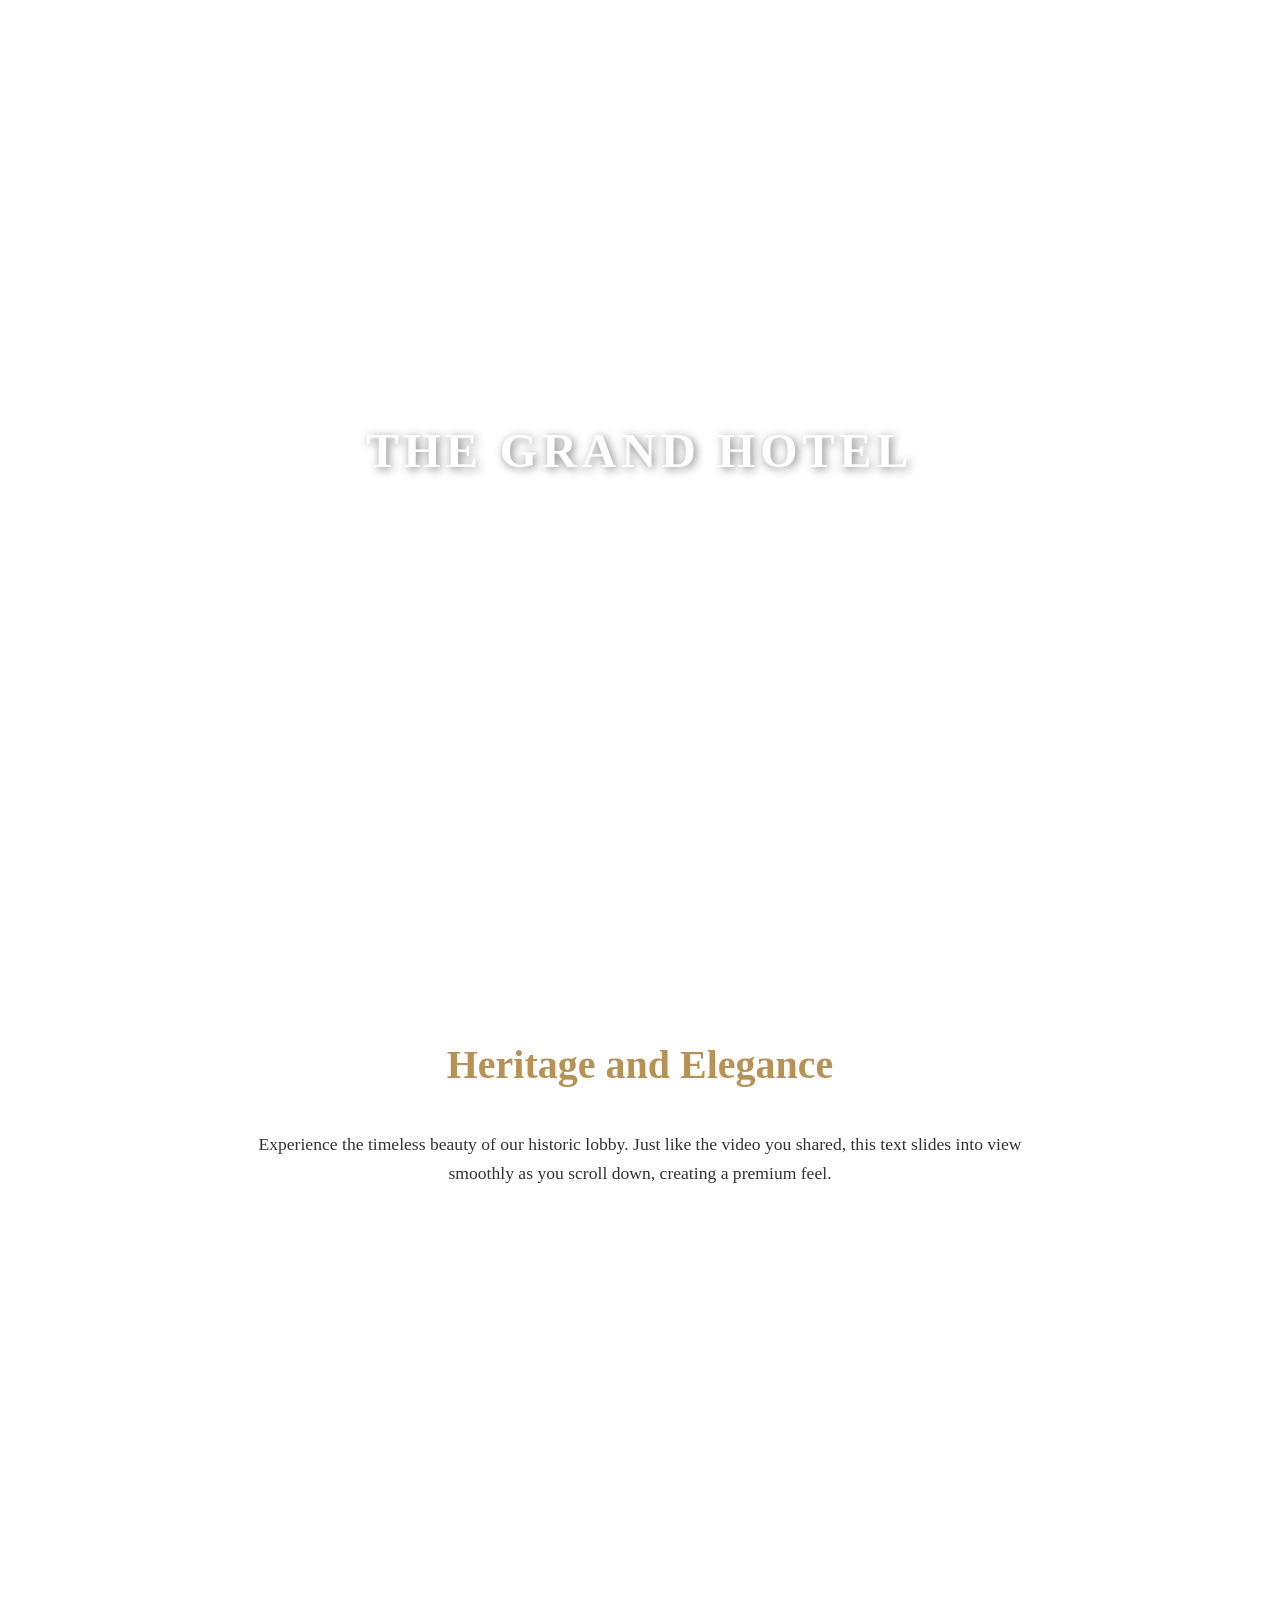
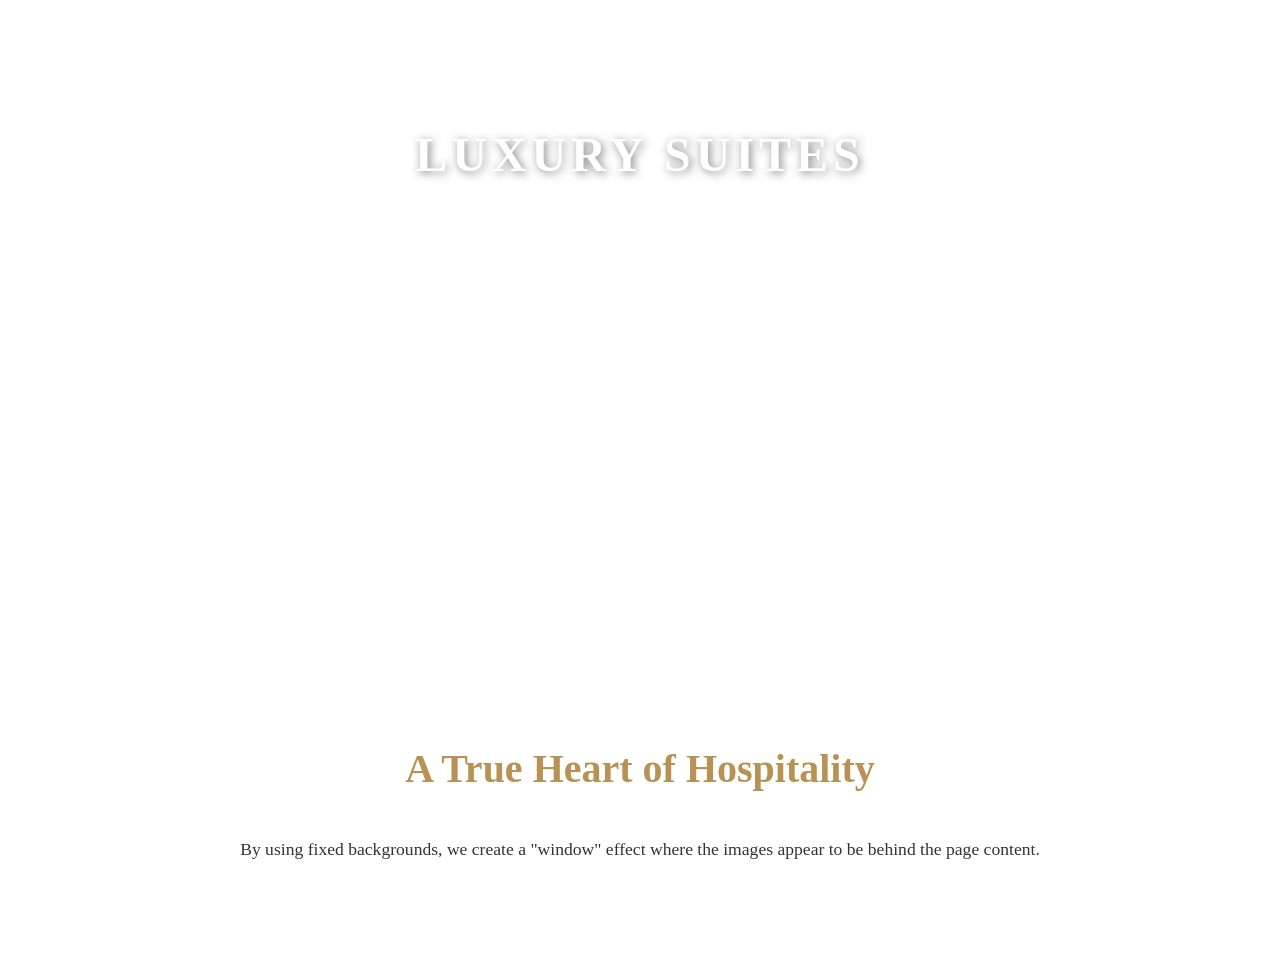
<file: USER/PHP/index.html>
<!DOCTYPE html>
<html lang="en">
<head>
    <meta charset="UTF-8">
    <meta name="viewport" content="width=device-width, initial-scale=1.0">
    <title>Luxury Scroll Effect</title>
    <style>
        body, html {
            margin: 0;
            padding: 0;
            font-family: 'Georgia', serif;
            color: #333;
            scroll-behavior: smooth;
        }

        /* 1. FIXED BACKGROUND EFFECT (The "Curtain" Reveal) */
        .parallax-section {
            height: 100vh;
            background-attachment: fixed; /* This is the key for the fixed effect */
            background-position: center;
            background-repeat: no-repeat;
            background-size: cover;
            display: flex;
            align-items: center;
            justify-content: center;
        }

        .bg-1 { background-image: url('https://images.unsplash.com/photo-1542314831-068cd1dbfeeb?auto=format&fit=crop&w=1920&q=80'); }
        .bg-2 { background-image: url('https://images.unsplash.com/photo-1566073771259-6a8506099945?auto=format&fit=crop&w=1920&q=80'); }

        .title-overlay {
            color: white;
            font-size: 3rem;
            text-shadow: 2px 2px 10px rgba(0,0,0,0.5);
            text-transform: uppercase;
            letter-spacing: 5px;
        }

        /* 2. CONTENT SECTIONS (The white slides) */
        .content-section {
            padding: 100px 20px;
            background: white;
            text-align: center;
            max-width: 800px;
            margin: 0 auto;
            line-height: 1.6;
        }

        /* 3. SCROLL REVEAL ANIMATIONS */
        .reveal {
            opacity: 0;
            transform: translateY(30px);
            transition: all 1s ease-out;
        }

        .reveal.active {
            opacity: 1;
            transform: translateY(0);
        }

        h2 { font-size: 2.5rem; color: #b89255; } /* Gold-ish hotel color */
        p { font-size: 1.1rem; }
    </style>
</head>
<body>

    <div class="parallax-section bg-1">
        <h1 class="title-overlay">The Grand Hotel</h1>
    </div>

    <div class="content-section">
        <div class="reveal">
            <h2>Heritage and Elegance</h2>
            <p>Experience the timeless beauty of our historic lobby. Just like the video you shared, this text slides into view smoothly as you scroll down, creating a premium feel.</p>
        </div>
    </div>

    <div class="parallax-section bg-2">
        <h1 class="title-overlay">Luxury Suites</h1>
    </div>

    <div class="content-section">
        <div class="reveal">
            <h2>A True Heart of Hospitality</h2>
            <p>By using fixed backgrounds, we create a "window" effect where the images appear to be behind the page content.</p>
        </div>
    </div>

    <script>
        // JAVASCRIPT FOR SCROLL REVEAL
        const observerOptions = {
            threshold: 0.2 // Trigger when 20% of the element is visible
        };

        const observer = new IntersectionObserver((entries) => {
            entries.forEach(entry => {
                if (entry.isIntersecting) {
                    entry.target.classList.add('active');
                }
            });
        }, observerOptions);

        // Apply observer to all elements with the "reveal" class
        document.querySelectorAll('.reveal').forEach((el) => observer.observe(el));
    </script>

</body>
</html>
</file>
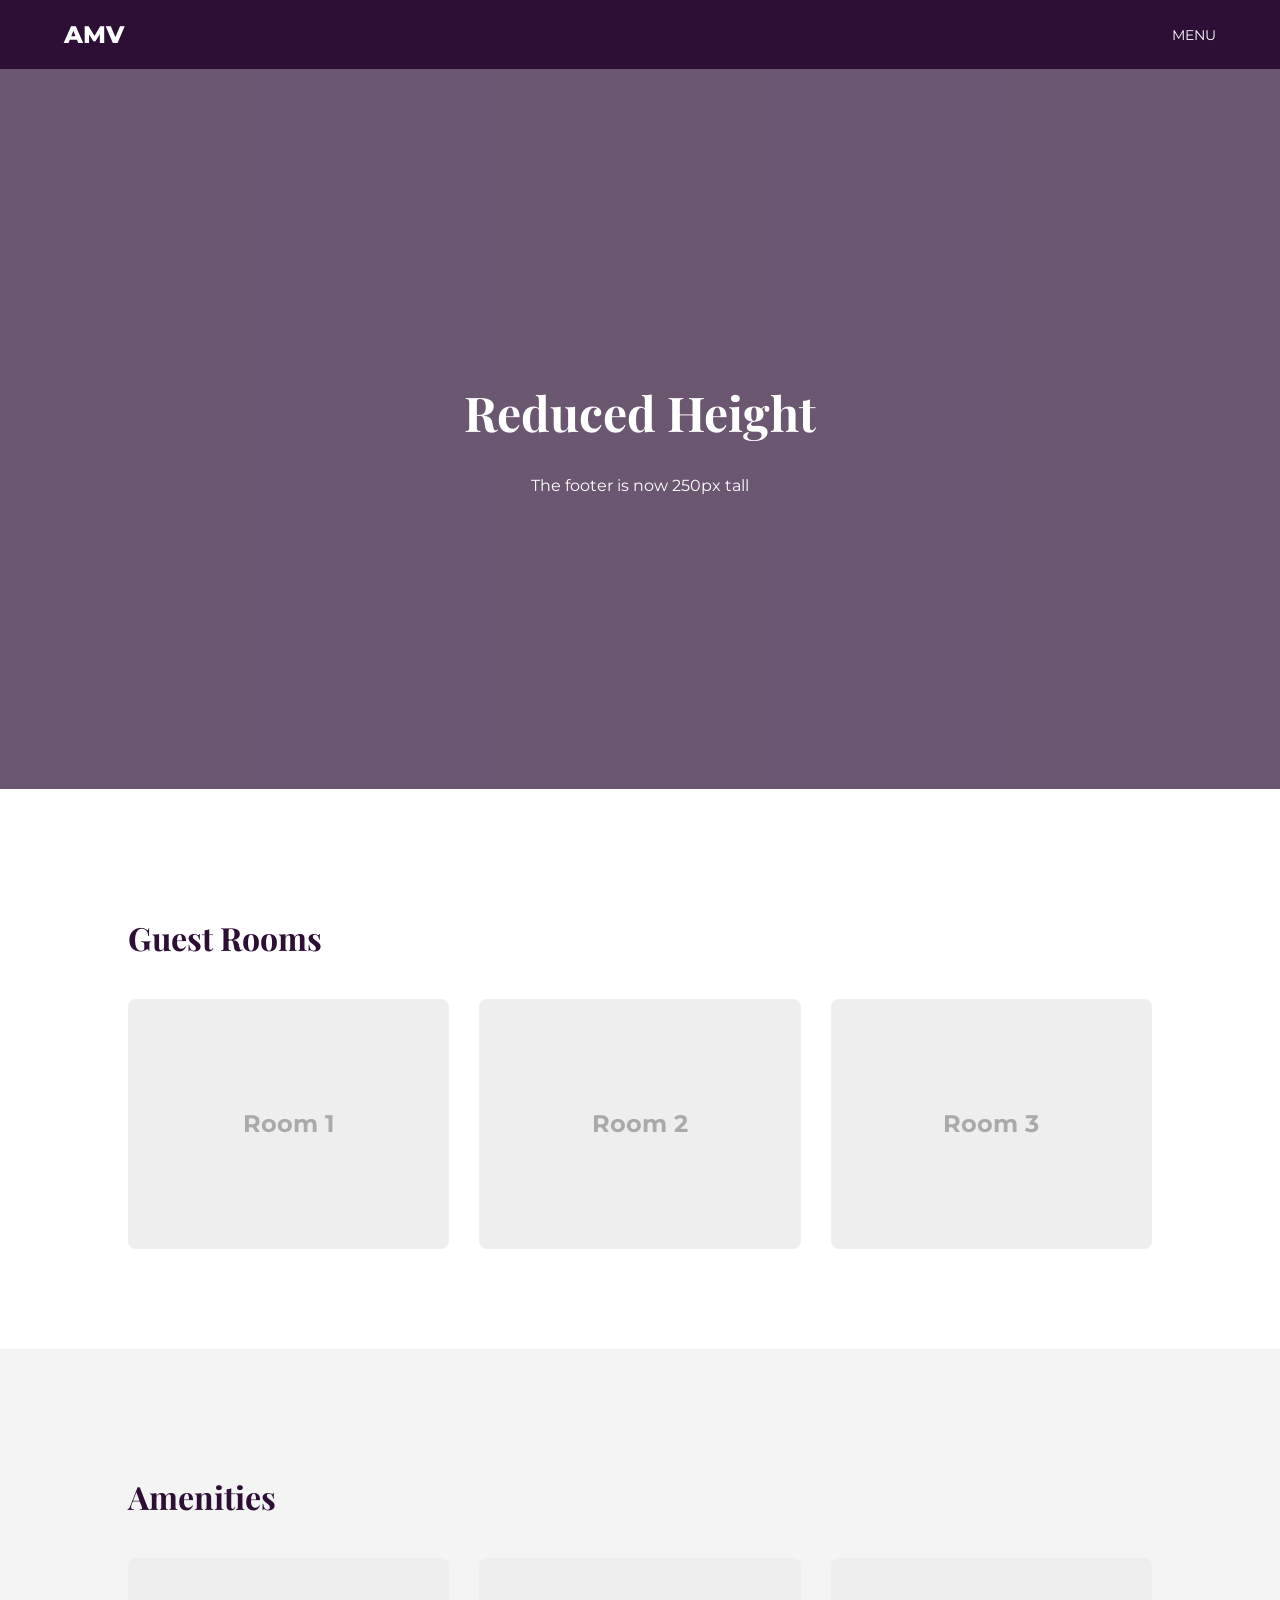
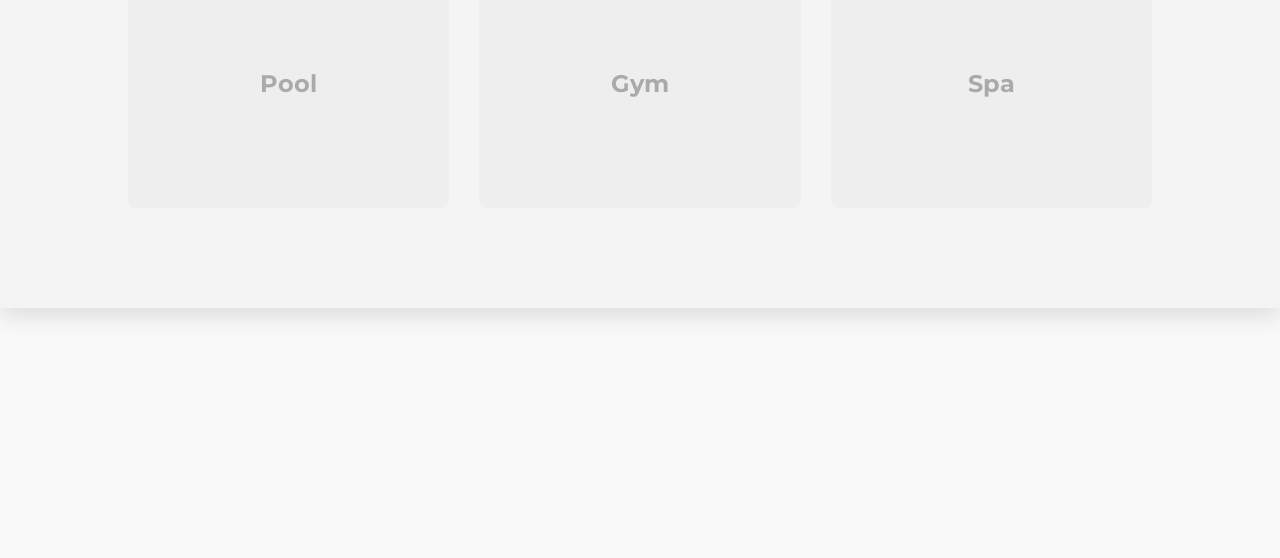
<file: USER/PHP/sample_footer.html>
<!DOCTYPE html>
<html lang="en">
<head>
    <meta charset="UTF-8">
    <meta name="viewport" content="width=device-width, initial-scale=1.0">
    <title>AMV Footer (Reduced Height)</title>
    
    <link href="https://fonts.googleapis.com/css2?family=Montserrat:wght@400;500;600;700;800&family=Playfair+Display:ital,wght@0,400;0,600;1,400&display=swap" rel="stylesheet">
    <link rel="stylesheet" href="https://cdnjs.cloudflare.com/ajax/libs/font-awesome/6.4.0/css/all.min.css">

    <style>
        /* --- RESET --- */
        body { margin: 0; padding: 0; font-family: 'Montserrat', sans-serif; background-color: #f9f9f9; color: #333; }
        
        /* --- HEADER --- */
        header { background-color: #2D0F35; padding: 20px 5%; display: flex; justify-content: space-between; align-items: center; color: white; position: relative; z-index: 20;}

        /* --- CONTENT WRAPPER --- */
        .page-content-wrapper {
            background-color: #fff;
            position: relative;
            z-index: 10; 
            
            /* 🔴 UPDATED: Reduced from 400px to 250px */
            margin-bottom: 250px; 
            
            box-shadow: 0 10px 20px rgba(0,0,0,0.1); 
        }

        /* Hero & Sections */
        .hero {
            height: 80vh;
            background-image: linear-gradient(rgba(45,15,53,0.7), rgba(45,15,53,0.7)), url('https://placehold.co/1920x1080/4a4a4a/FFF?text=AMV+Hotel');
            background-size: cover; background-position: center; display: flex; align-items: center; justify-content: center; color: white; text-align: center;
        }

        .section { padding: 100px 10%; }
        .grid { display: grid; grid-template-columns: repeat(auto-fit, minmax(300px, 1fr)); gap: 30px; margin-top: 40px; }
        .card { height: 250px; background: #eee; border-radius: 8px; display: flex; align-items: center; justify-content: center; font-weight: bold; color: #aaa; font-size: 1.5rem; }


        /* ========================================= */
        /* FOOTER STYLES                             */
        /* ========================================= */
        .footer-white-section {
            background-color: #ffffff;
            color: #2D0F35;
            position: fixed; 
            bottom: 0;
            left: 0;
            width: 100%;
            
            /* 🔴 UPDATED: Reduced height to 250px */
            height: 250px; 
            
            z-index: 1; 
            display: flex;
            flex-direction: column; 
            box-sizing: border-box;
        }

        .footer-content-area {
            /* 🔴 UPDATED: Reduced padding to fit smaller height */
            padding: 20px 5%; 
            flex-grow: 1; 
            display: flex;
            align-items: center;
            justify-content: center;
        }

        .footer-violet-bar {
            background-color: #2D0F35;
            color: #b0a1b5;
            padding: 15px 5%;
            text-align: center;
            font-size: 0.85rem;
            width: 100%;
            box-sizing: border-box;
        }

        .footer-grid-container {
            width: 100%;
            max-width: 1200px;
            margin: 0 auto;
            display: grid;
            grid-template-columns: 1.5fr 1fr 0.5fr; 
            gap: 40px;
            align-items: center; 
        }

        .footer-tagline-text {
            font-family: 'Montserrat', sans-serif;
            font-size: 1.1rem;
            line-height: 1.6;
            color: #2D0F35;
            font-weight: 500;
            font-style: italic;
            margin: 0;
        }

        .contact-list { display: flex; flex-direction: column; gap: 10px; } /* Reduced gap slightly */
        .contact-item { display: flex; align-items: center; gap: 12px; font-size: 0.95rem; font-weight: 500; color: #555; text-decoration: none; transition: 0.3s; }
        .contact-item i { color: #D4AF37; width: 20px; text-align: center; font-size: 1.1rem; }
        .contact-item:hover { color: #D4AF37; transform: translateX(5px); }

        .action-buttons-col {
            display: flex;
            justify-content: flex-end;
        }

        .btn-icon-msg {
            width: 65px; height: 65px; border-radius: 50%;
            background-color: #2D0F35; color: #D4AF37;
            border: none; font-size: 1.5rem; cursor: pointer;
            display: flex; align-items: center; justify-content: center;
            box-shadow: 0 8px 20px rgba(45, 15, 53, 0.3);
            transition: all 0.3s ease;
        }
        .btn-icon-msg:hover {
            transform: translateY(-5px) scale(1.05);
            background-color: #D4AF37; color: #2D0F35;
            box-shadow: 0 12px 25px rgba(212, 175, 55, 0.4);
        }

        /* ========================================= */
        /* FIXED CHAT BUBBLE                         */
        /* ========================================= */

        .chat-bubble-container {
            position: fixed; 
            bottom: 100px; 
            right: 5%; 
            z-index: 9999; 

            width: 320px;
            background-color: #fff;
            border-radius: 12px;
            box-shadow: 0 10px 40px rgba(0,0,0,0.2);
            padding: 20px;
            border: 1px solid #f0f0f0;
            
            opacity: 0;
            visibility: hidden;
            transform: translateY(20px) scale(0.95);
            transition: all 0.3s cubic-bezier(0.175, 0.885, 0.32, 1.275);
        }

        @media (min-width: 1300px) {
            .chat-bubble-container {
                right: calc((100% - 1200px) / 2); 
            }
        }

        .chat-bubble-container.active {
            opacity: 1;
            visibility: visible;
            transform: translateY(0) scale(1);
        }

        .bubble-header { font-family: 'Playfair Display', serif; font-size: 1.2rem; color: #2D0F35; margin-bottom: 5px; font-weight: 700; }
        .bubble-sub { font-size: 0.8rem; color: #777; margin-bottom: 15px; display: block; }
        
        .chat-input {
            width: 100%; padding: 10px; margin-bottom: 10px; border: 1px solid #eee; border-radius: 4px;
            font-family: 'Montserrat', sans-serif; font-size: 0.85rem; box-sizing: border-box; background: #fcfcfc;
        }
        .chat-input:focus { outline: none; border-color: #D4AF37; background: #fff; }

        .chat-textarea { 
            min-height: 80px;
            height: auto;
            resize: none;
            overflow-y: hidden;
        }

        .btn-chat-send {
            width: 100%; background-color: #D4AF37; color: white; border: none; padding: 10px;
            border-radius: 4px; font-weight: 700; cursor: pointer; font-size: 0.85rem; text-transform: uppercase; transition: 0.2s;
        }
        .btn-chat-send:hover { background-color: #B59325; }

        .close-bubble { position: absolute; top: 15px; right: 15px; cursor: pointer; color: #ccc; }
        .close-bubble:hover { color: #2D0F35; }

        @media (max-width: 900px) {
            .page-content-wrapper { margin-bottom: 700px; } 
            .footer-white-section { height: 700px; position: absolute; }
            .footer-grid-container { grid-template-columns: 1fr; text-align: center; gap: 30px; }
            .contact-item { justify-content: center; }
            .action-buttons-col { justify-content: center; }
            
            .chat-bubble-container { 
                right: 50%; bottom: 85px; transform: translateX(50%) translateY(20px) scale(0.95); 
            }
            .chat-bubble-container.active { transform: translateX(50%) translateY(0) scale(1); }
        }
    </style>
</head>
<body>

    <header>
        <div style="font-weight: 800; font-size: 1.5rem;">AMV</div>
        <div style="font-size: 0.9rem;">MENU</div>
    </header>

    <div class="page-content-wrapper">
        <div class="hero">
            <div>
                <h1 style="font-size: 3rem; font-family: 'Playfair Display', serif;">Reduced Height</h1>
                <p>The footer is now 250px tall</p>
            </div>
        </div>

        <section class="section">
            <h2 style="font-family:'Playfair Display', serif; font-size:2rem; color:#2D0F35; margin-bottom:20px;">Guest Rooms</h2>
            <div class="grid">
                <div class="card">Room 1</div>
                <div class="card">Room 2</div>
                <div class="card">Room 3</div>
            </div>
        </section>

        <section class="section" style="background-color: #f4f4f4;">
            <h2 style="font-family:'Playfair Display', serif; font-size:2rem; color:#2D0F35; margin-bottom:20px;">Amenities</h2>
            <div class="grid">
                <div class="card">Pool</div>
                <div class="card">Gym</div>
                <div class="card">Spa</div>
            </div>
        </section>
    </div> 

    <footer class="footer-white-section">
        <div class="footer-content-area">
            <div class="footer-grid-container">
                <div>
                    <p class="footer-tagline-text">
                        "Come experience the difference at AMV Hotel - your sophisticated home in the heart of Mamburao."
                    </p>
                </div>
                <div class="contact-list">
                    <a href="tel:+63945343455" class="contact-item">
                        <i class="fas fa-phone-alt"></i> <span>+63 945 343 455</span>
                    </a>
                    <a href="mailto:info@amvhotel.com" class="contact-item">
                        <i class="fas fa-envelope"></i> <span>info@amvhotel.com</span>
                    </a>
                    <a href="https://facebook.com" target="_blank" class="contact-item">
                        <i class="fab fa-facebook-f"></i> <span>AMV Hotel Official</span>
                    </a>
                </div>
                <div class="action-buttons-col">
                    <button class="btn-icon-msg" onclick="toggleChat()" title="Message Admin">
                        <i class="fas fa-comment-dots"></i>
                    </button>
                </div>
            </div>
        </div>
        <div class="footer-violet-bar">
            © 2025 AMV Hotel. All rights reserved.
        </div>
    </footer>

    <div id="chatBubble" class="chat-bubble-container">
        <span class="close-bubble" onclick="toggleChat()"><i class="fas fa-times"></i></span>
        
        <div class="bubble-header">Message Admin</div>
        <span class="bubble-sub">We usually reply within 1 hour.</span>

        <form onsubmit="event.preventDefault(); alert('Message sent!'); toggleChat();">
            <input type="email" class="chat-input" placeholder="Your Email" required>
            <textarea id="msgArea" class="chat-input chat-textarea" placeholder="How can we help?" required></textarea>
            <button type="submit" class="btn-chat-send">Send</button>
        </form>
    </div>

    <script>
        function toggleChat() {
            var bubble = document.getElementById("chatBubble");
            bubble.classList.toggle("active");
        }

        document.addEventListener('click', function(event) {
            var bubble = document.getElementById("chatBubble");
            var btn = document.querySelector('.btn-icon-msg');
            
            if (!bubble.contains(event.target) && !btn.contains(event.target)) {
                bubble.classList.remove("active");
            }
        });

        // Auto Expand Textarea
        const textArea = document.getElementById('msgArea');
        textArea.addEventListener('input', function() {
            this.style.height = 'auto'; 
            this.style.height = (this.scrollHeight) + 'px';
        });
    </script>

</body>
</html>
</file>
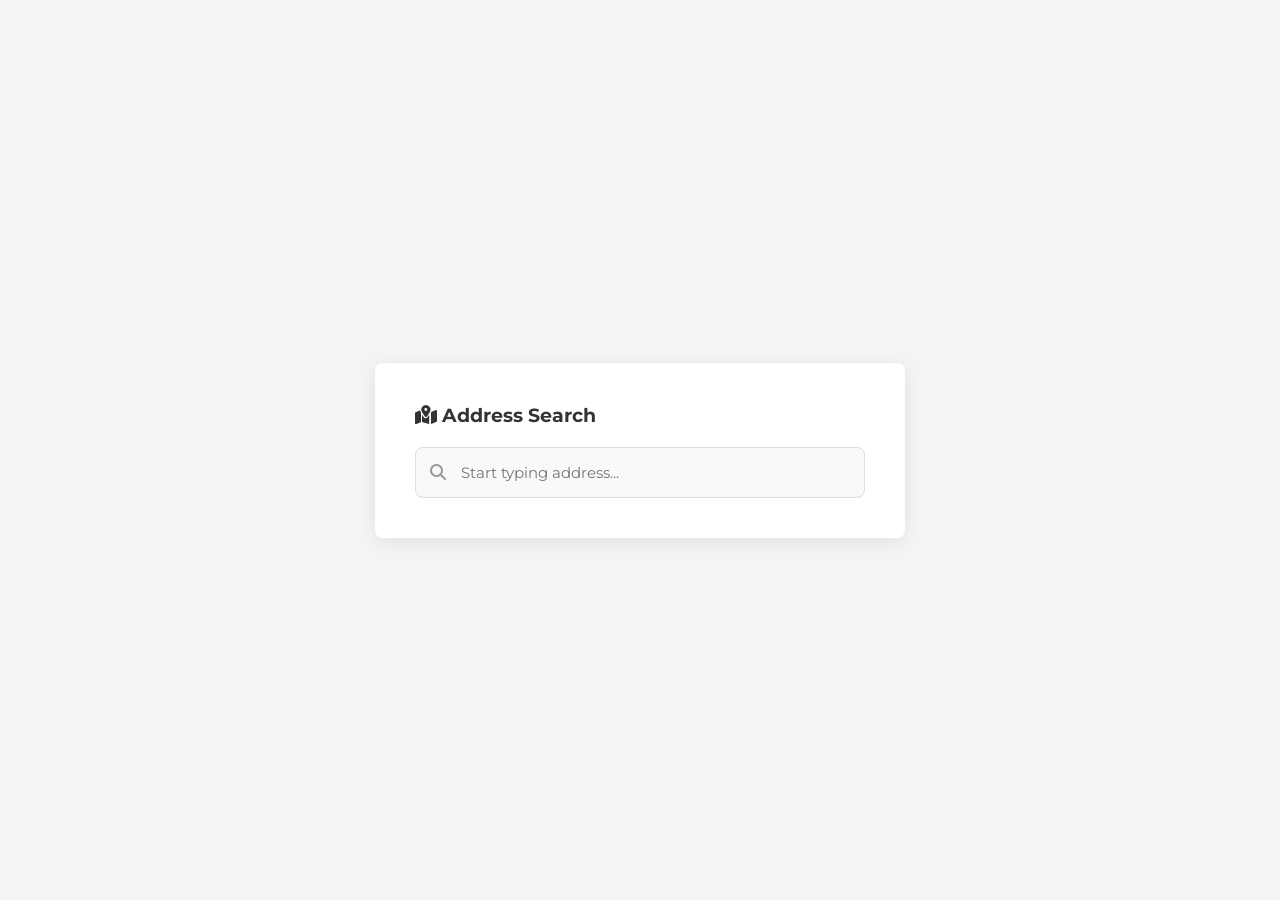
<file: USER/PHP/test.html>
<!DOCTYPE html>
<html lang="en">
<head>
    <meta charset="UTF-8">
    <meta name="viewport" content="width=device-width, initial-scale=1.0">
    <title>Single Field Address Search</title>
    <link href="https://fonts.googleapis.com/css2?family=Montserrat:wght@400;500;600;700&display=swap" rel="stylesheet">
    <link rel="stylesheet" href="https://cdnjs.cloudflare.com/ajax/libs/font-awesome/6.5.0/css/all.min.css">
    <style>
        body {
            font-family: 'Montserrat', sans-serif;
            background-color: #f4f4f4;
            display: flex;
            justify-content: center;
            align-items: center;
            height: 100vh;
            margin: 0;
        }

        .container {
            background: white;
            padding: 40px;
            border-radius: 8px;
            box-shadow: 0 4px 20px rgba(0,0,0,0.08);
            width: 450px;
            max-width: 90%;
        }

        h2 { margin-top: 0; color: #333; margin-bottom: 20px; font-size: 1.2rem; }

        /* --- THE SEARCH WRAPPER --- */
        .search-wrapper {
            position: relative;
            width: 100%;
        }

        .search-icon {
            position: absolute;
            left: 15px;
            top: 50%;
            transform: translateY(-50%);
            color: #999;
            pointer-events: none;
        }

        /* The Single Input Field */
        input[type="text"] {
            width: 100%;
            padding: 15px 15px 15px 45px; /* Left padding for icon */
            border: 1px solid #ddd;
            border-radius: 8px;
            font-family: inherit;
            font-size: 0.95rem;
            box-sizing: border-box;
            outline: none;
            transition: all 0.2s;
            background-color: #f9f9f9;
        }

        input[type="text"]:focus {
            background-color: #fff;
            border-color: #9e8236; /* Gold */
            box-shadow: 0 4px 12px rgba(158, 130, 54, 0.15);
        }

        /* Loading Spinner */
        .spinner {
            position: absolute;
            right: 15px;
            top: 50%;
            transform: translateY(-50%);
            width: 18px;
            height: 18px;
            border: 2px solid #f3f3f3;
            border-top: 2px solid #9e8236;
            border-radius: 50%;
            animation: spin 0.8s linear infinite;
            display: none;
        }

        @keyframes spin { 0% { transform: translateY(-50%) rotate(0deg); } 100% { transform: translateY(-50%) rotate(360deg); } }

        /* --- RESULTS DROPDOWN --- */
        .results-list {
            position: absolute;
            top: 100%;
            left: 0;
            width: 100%;
            background: white;
            border: 1px solid #eee;
            border-top: none;
            border-radius: 0 0 8px 8px;
            box-shadow: 0 10px 20px rgba(0,0,0,0.1);
            z-index: 1000;
            max-height: 280px;
            overflow-y: auto;
            display: none;
        }

        .result-item {
            padding: 12px 15px;
            border-bottom: 1px solid #f5f5f5;
            cursor: pointer;
            font-size: 0.85rem;
            line-height: 1.4;
            color: #444;
            transition: background 0.1s;
        }

        .result-item:hover {
            background-color: #fcf8e3; /* Light gold tint */
            color: #000;
        }

        .result-item:last-child {
            border-bottom: none;
        }

        /* Highlight the main part of the address */
        .result-main {
            font-weight: 700;
            display: block;
            color: #333;
            margin-bottom: 2px;
        }
        
        .result-sub {
            font-size: 0.75rem;
            color: #888;
        }

        /* Display Box (For demo purposes) */
        .output-box {
            margin-top: 20px;
            padding: 15px;
            background: #eefcf1;
            border: 1px solid #c3e6cb;
            border-radius: 4px;
            color: #155724;
            font-size: 0.85rem;
            display: none;
        }
    </style>
</head>
<body>

    <div class="container">
        <h2><i class="fa-solid fa-map-location-dot"></i> Address Search</h2>
        
        <div class="search-wrapper">
            <i class="fa-solid fa-magnifying-glass search-icon"></i>
            
            <input type="text" id="fullAddressInput" placeholder="Start typing address..." autocomplete="off">
            
            <div class="spinner" id="loader"></div>
            
            <div class="results-list" id="resultsList"></div>
        </div>

        <input type="hidden" id="finalAddress" name="address">

        <div class="output-box" id="outputBox">
            <strong>Selected:</strong> <span id="outputText"></span>
        </div>
    </div>

    <script>
        const input = document.getElementById('fullAddressInput');
        const results = document.getElementById('resultsList');
        const loader = document.getElementById('loader');
        const hiddenInput = document.getElementById('finalAddress');
        const outputBox = document.getElementById('outputBox');
        const outputText = document.getElementById('outputText');
        
        let debounceTimer;

        input.addEventListener('input', function() {
            const query = this.value.trim();
            
            // Clear previous search timer
            clearTimeout(debounceTimer);
            outputBox.style.display = 'none';

            if (query.length < 3) {
                results.style.display = 'none';
                return;
            }

            // Wait 600ms after typing stops before searching (Optimized)
            debounceTimer = setTimeout(() => {
                searchAddress(query);
            }, 600);
        });

        function searchAddress(query) {
            loader.style.display = 'block';

            // API: Nominatim OpenStreetMap
            // NEW (Calls your local PHP proxy)
const url = `search_address.php?q=${encodeURIComponent(query)}`;

            fetch(url)
                .then(response => response.json())
                .then(data => {
                    loader.style.display = 'none';
                    renderResults(data);
                })
                .catch(err => {
                    console.error(err);
                    loader.style.display = 'none';
                });
        }

        function renderResults(data) {
            results.innerHTML = '';

            if (data.length === 0) {
                const noResult = document.createElement('div');
                noResult.className = 'result-item';
                noResult.innerText = 'No address found. Please try again.';
                noResult.style.color = '#888';
                noResult.style.cursor = 'default';
                results.appendChild(noResult);
                results.style.display = 'block';
                return;
            }

            data.forEach(place => {
                const div = document.createElement('div');
                div.className = 'result-item';

                // Format the display nicely
                // Usually display_name is long, let's try to split it visually
                const parts = place.display_name.split(',');
                const mainPart = parts[0]; // Usually the Building or Street
                const subPart = parts.slice(1).join(', '); // The rest (City, Province)

                div.innerHTML = `
                    <span class="result-main">${mainPart}</span>
                    <span class="result-sub">${subPart}</span>
                `;

                div.onclick = () => {
                    // 1. Fill the input with the full clean address
                    input.value = place.display_name;
                    
                    // 2. Store it in hidden input for database
                    hiddenInput.value = place.display_name;
                    
                    // 3. Show feedback
                    outputText.innerText = place.display_name;
                    outputBox.style.display = 'block';
                    
                    // 4. Hide list
                    results.style.display = 'none';
                };

                results.appendChild(div);
            });

            results.style.display = 'block';
        }

        // Close dropdown if clicked outside
        document.addEventListener('click', function(e) {
            if (e.target !== input && e.target !== results) {
                results.style.display = 'none';
            }
        });
    </script>

</body>
</html>
</file>
